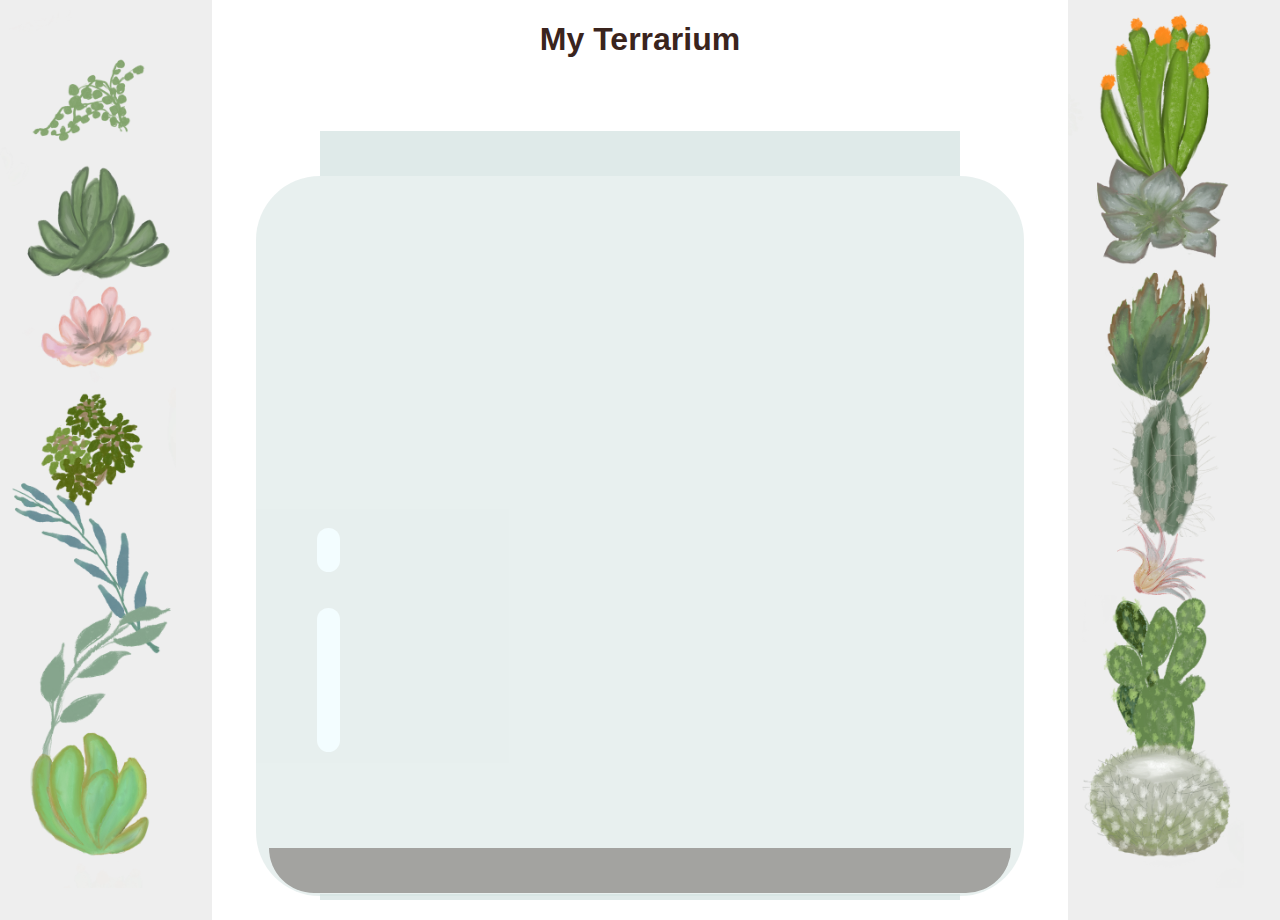
<file: index.html>
<!DOCTYPE html>
<html>
    <head>
        <title>Welcome to my Virtual Terrarium</title>
        <meta charset="utf-8" />
        <meta http-equiv="X-UA-Compatible" content="IE=edge" />
        <meta name="viewport" content="width=600, initial-scale=1" />
        <link rel="stylesheet" href="./style.css" />
        <script src="./script.js" defer></script>
    </head>
    <body>
        <h1>My Terrarium</h1>
        <div id="page">
            <div class="container sidebar left-sidebar">
                <div class="plant-holder">
                    <img class="plant" alt="plant" id="plant1" src="./images/plant1.png" />
                </div>
                <div class="plant-holder">
                    <img class="plant" alt="plant" id="plant2" src="./images/plant2.png" />
                </div>
                <div class="plant-holder">
                    <img class="plant" alt="plant" id="plant3" src="./images/plant3.png" />
                </div>
                <div class="plant-holder">
                    <img class="plant" alt="plant" id="plant4" src="./images/plant4.png" />
                </div>
                <div class="plant-holder">
                    <img class="plant" alt="plant" id="plant5" src="./images/plant5.png" />
                </div>
                <div class="plant-holder">
                    <img class="plant" alt="plant" id="plant6" src="./images/plant6.png" />
                </div>
                <div class="plant-holder">
                    <img class="plant" alt="plant" id="plant7" src="./images/plant7.png" />
                </div>
            </div>
            <div class="container sidebar right-sidebar">
                <div class="plant-holder">
                    <img class="plant" alt="plant" id="plant8" src="./images/plant8.png" />
                </div>
                <div class="plant-holder">
                    <img class="plant" alt="plant" id="plant9" src="./images/plant9.png" />
                </div>
                <div class="plant-holder">
                    <img class="plant" alt="plant" id="plant10" src="./images/plant10.png" />
                </div>
                <div class="plant-holder">
                    <img class="plant" alt="plant" id="plant11" src="./images/plant11.png" />
                </div>
                <div class="plant-holder">
                    <img class="plant" alt="plant" id="plant12" src="./images/plant12.png" />
                </div>
                <div class="plant-holder">
                    <img class="plant" alt="plant" id="plant13" src="./images/plant13.png" />
                </div>
                <div class="plant-holder">
                    <img class="plant" alt="plant" id="plant14" src="./images/plant14.png" />
                </div>
            </div>
            <div id="terrarium">
                <div class="jar-top"></div>
                <div class="jar-walls">
                    <div class="jar-glossy-long"></div>
                    <div class="jar-glossy-short"></div>
                </div>
                <div class="dirt"></div>
                <div class="jar-bottom"></div>
            </div>
        </div>
    </body>
</html>
</file>
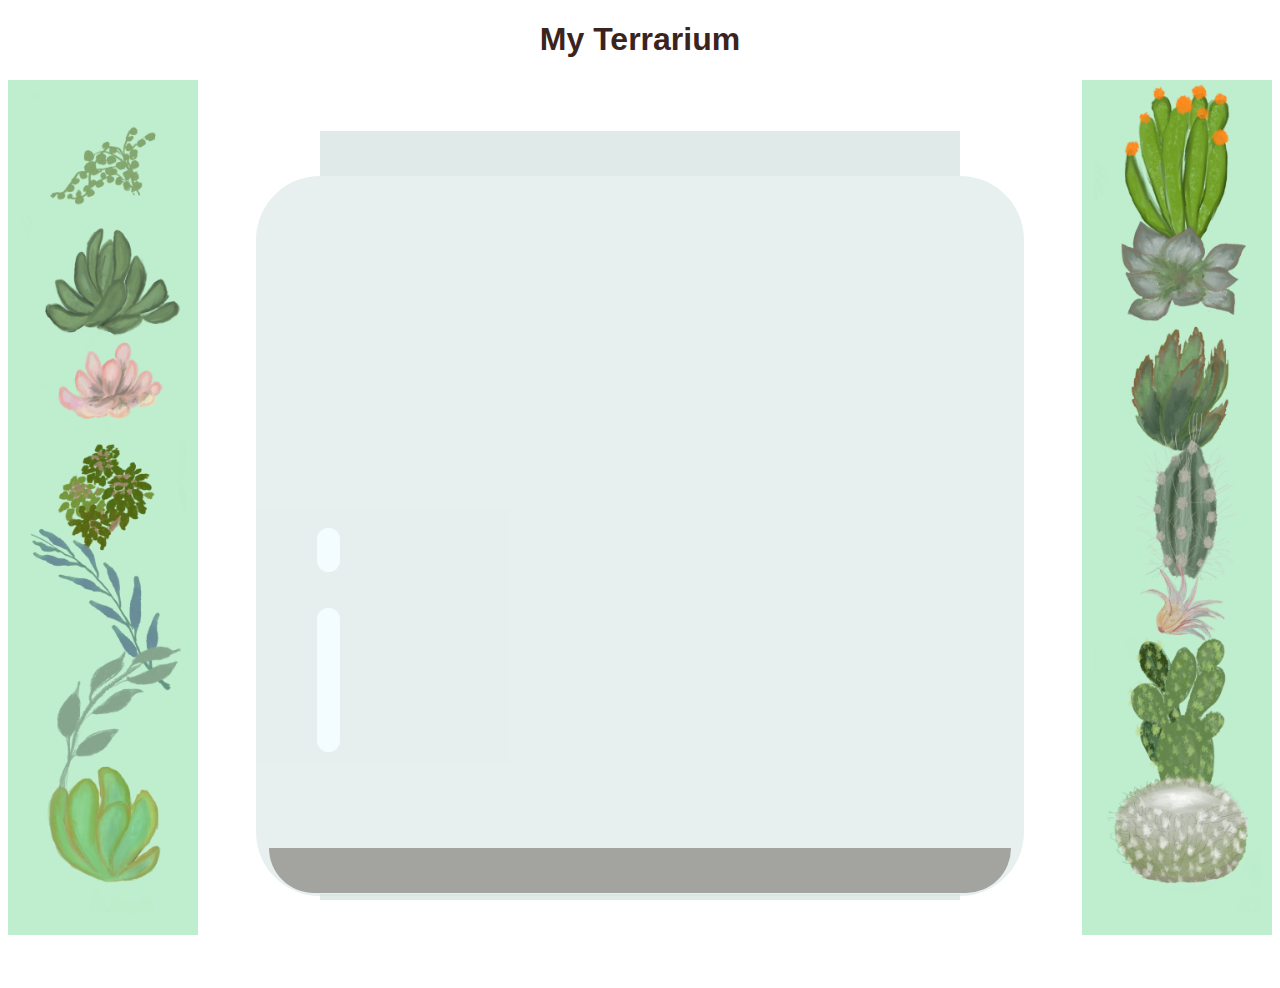
<file: index copy.html>
<!DOCTYPE html>
<html>
    <head>
        <title>Welcome to my Virtual Terrarium</title>
        <meta charset="utf-8" />
        <meta http-equiv="X-UA-Compatible" content="IE=edge" />
        <meta name="viewport" content="width=600, initial-scale=1" />
        <link rel="stylesheet" href="./style copy.css" />
        <script src="./script.js" defer></script>
    </head>
    <body>
        <h1>My Terrarium</h1>
        <div id="page">
            <div id="left-container" class="container">
                <div class="plant-holder">
                    <img class="plant" alt="plant" id="plant1" src="./images/plant1.png" />
                </div>
                <div class="plant-holder">
                    <img class="plant" alt="plant" id="plant2" src="./images/plant2.png" />
                </div>
                <div class="plant-holder">
                    <img class="plant" alt="plant" id="plant3" src="./images/plant3.png" />
                </div>
                <div class="plant-holder">
                    <img class="plant" alt="plant" id="plant4" src="./images/plant4.png" />
                </div>
                <div class="plant-holder">
                    <img class="plant" alt="plant" id="plant5" src="./images/plant5.png" />
                </div>
                <div class="plant-holder">
                    <img class="plant" alt="plant" id="plant6" src="./images/plant6.png" />
                </div>
                <div class="plant-holder">
                    <img class="plant" alt="plant" id="plant7" src="./images/plant7.png" />
                </div>
            </div>
            <div id="right-container" class="container">
                <div class="plant-holder">
                    <img class="plant" alt="plant" id="plant8" src="./images/plant8.png" />
                </div>
                <div class="plant-holder">
                    <img class="plant" alt="plant" id="plant9" src="./images/plant9.png" />
                </div>
                <div class="plant-holder">
                    <img class="plant" alt="plant" id="plant10" src="./images/plant10.png" />
                </div>
                <div class="plant-holder">
                    <img class="plant" alt="plant" id="plant11" src="./images/plant11.png" />
                </div>
                <div class="plant-holder">
                    <img class="plant" alt="plant" id="plant12" src="./images/plant12.png" />
                </div>
                <div class="plant-holder">
                    <img class="plant" alt="plant" id="plant13" src="./images/plant13.png" />
                </div>
                <div class="plant-holder">
                    <img class="plant" alt="plant" id="plant14" src="./images/plant14.png" />
                </div>
            </div>
            <div id="terrarium">
                <div class="jar-top"></div>
                <div class="jar-walls">
                    <div class="jar-glossy-long"></div>
                    <div class="jar-glossy-short"></div>
                </div>
                <div class="dirt"></div>
                <div class="jar-bottom"></div>
            </div>
        </div>
    </body>
</html>
</file>
<file: style.css>
body {
    font-family: helvetica, arial, sans-serif;
}

h1 {
	color: #3a241d;
	text-align: center;
}

.sidebar {
	background-color: #eee;
	width: 15%;
	top: 0px;
	position: absolute;
	height: 100%;
	padding: 10px;
}

.left-sidebar {
	left: 0px;
}

.right-sidebar {
	right: 0px;
}

.plant-holder {
	position: relative;
	height: 13%;
	left: -10px;
}

.plant {
	position: absolute;
	max-width: 150%;
	max-height: 150%;
	z-index:2;
}

.jar-walls {
	height: 80%;
	width: 60%;
	background: #d1e1df;
	border-radius: 4rem;
	position: absolute;
	bottom: 0.5%;
	left: 20%;
	opacity: 0.5; /* 不透明度(%) */
	z-index: 1;
}

.jar-top {
	width: 50%;
	height: 5%;
	background: #d1e1df;
	position: absolute;
	bottom: 80.5%;
	left: 25%;
	opacity: 0.7;
	z-index: 1;
}

.jar-bottom {
	width: 50%;
	height: 0.7%;
	background: #d1e1df;
	position: absolute;
	bottom: 0%;
	left: 25%;
	opacity: 0.7;
}

.dirt {
	width: 58%;
	height: 5%;
	background: #3a241d;
	position: absolute;
	border-radius: 0 0 10rem 10rem;
	bottom: 0.8%;
	left: 21%;
	opacity: 0.7;
	z-index: -1;
}

.jar-glossy-long {
	width: 3%;
	height: 20%;
	background: #e9fcff;
	position: absolute;
	border-radius: 1rem;
	bottom: 20%;
	left: 8%;
	opacity: 1.0;
	z-index: 2;
}

.jar-glossy-short {
	width: 3%;
	height: 6%;
	background: #e9fcff;
	position: absolute;
	border-radius: 1rem;
	bottom: 45%;
	left: 8%;
	opacity: 1.0;
	z-index: 2;
}
</file>
<file: style copy.css>
body {
    font-family: helvetica, arial, sans-serif;	
}

h1 {
	color: #3a241d;
	text-align: center;
}

#page {
	display: grid;
	grid-template-columns: 15% 1fr 15%;
	grid-template-rows: 100vh;
	grid-template-areas: "left main right";
}

#left-container {
	grid-area: left;
	justify-self: start;
}

#right-container {
	grid-area: right;
	justify-self: end;
}

.container {
	background-color: #beeece;
	height: 95vh;
	width: 100%;
}

.plant-holder {
	position: relative;
	display: flex;
	flex-direction: column;
	align-items: center;
	height: 13%;
}

.plant {
	position: absolute;
	max-width: 150%;
	max-height: 150%;
	z-index:2;
}

#terrarium {
	grid-area: main;
	height: 95vh;
}

.jar-walls {
	height: 80%;
	width: 60%;
	background: #d1e1df;
	border-radius: 4rem;
	position: absolute;
	bottom: 0.5%;
	left: 20%;
	opacity: 0.5; /* 不透明度(%) */
	z-index: 1;
}

.jar-top {
	width: 50%;
	height: 5%;
	background: #d1e1df;
	position: absolute;
	bottom: 80.5%;
	left: 25%;
	opacity: 0.7;
	z-index: 1;
}

.jar-bottom {
	width: 50%;
	height: 0.7%;
	background: #d1e1df;
	position: absolute;
	bottom: 0%;
	left: 25%;
	opacity: 0.7;
}

.dirt {
	width: 58%;
	height: 5%;
	background: #3a241d;
	position: absolute;
	border-radius: 0 0 10rem 10rem;
	bottom: 0.8%;
	left: 21%;
	opacity: 0.7;
	z-index: -1;
}

.jar-glossy-long {
	width: 3%;
	height: 20%;
	background: #e9fcff;
	position: absolute;
	border-radius: 1rem;
	bottom: 20%;
	left: 8%;
	opacity: 1.0;
	z-index: 2;
}

.jar-glossy-short {
	width: 3%;
	height: 6%;
	background: #e9fcff;
	position: absolute;
	border-radius: 1rem;
	bottom: 45%;
	left: 8%;
	opacity: 1.0;
	z-index: 2;
}
</file>
